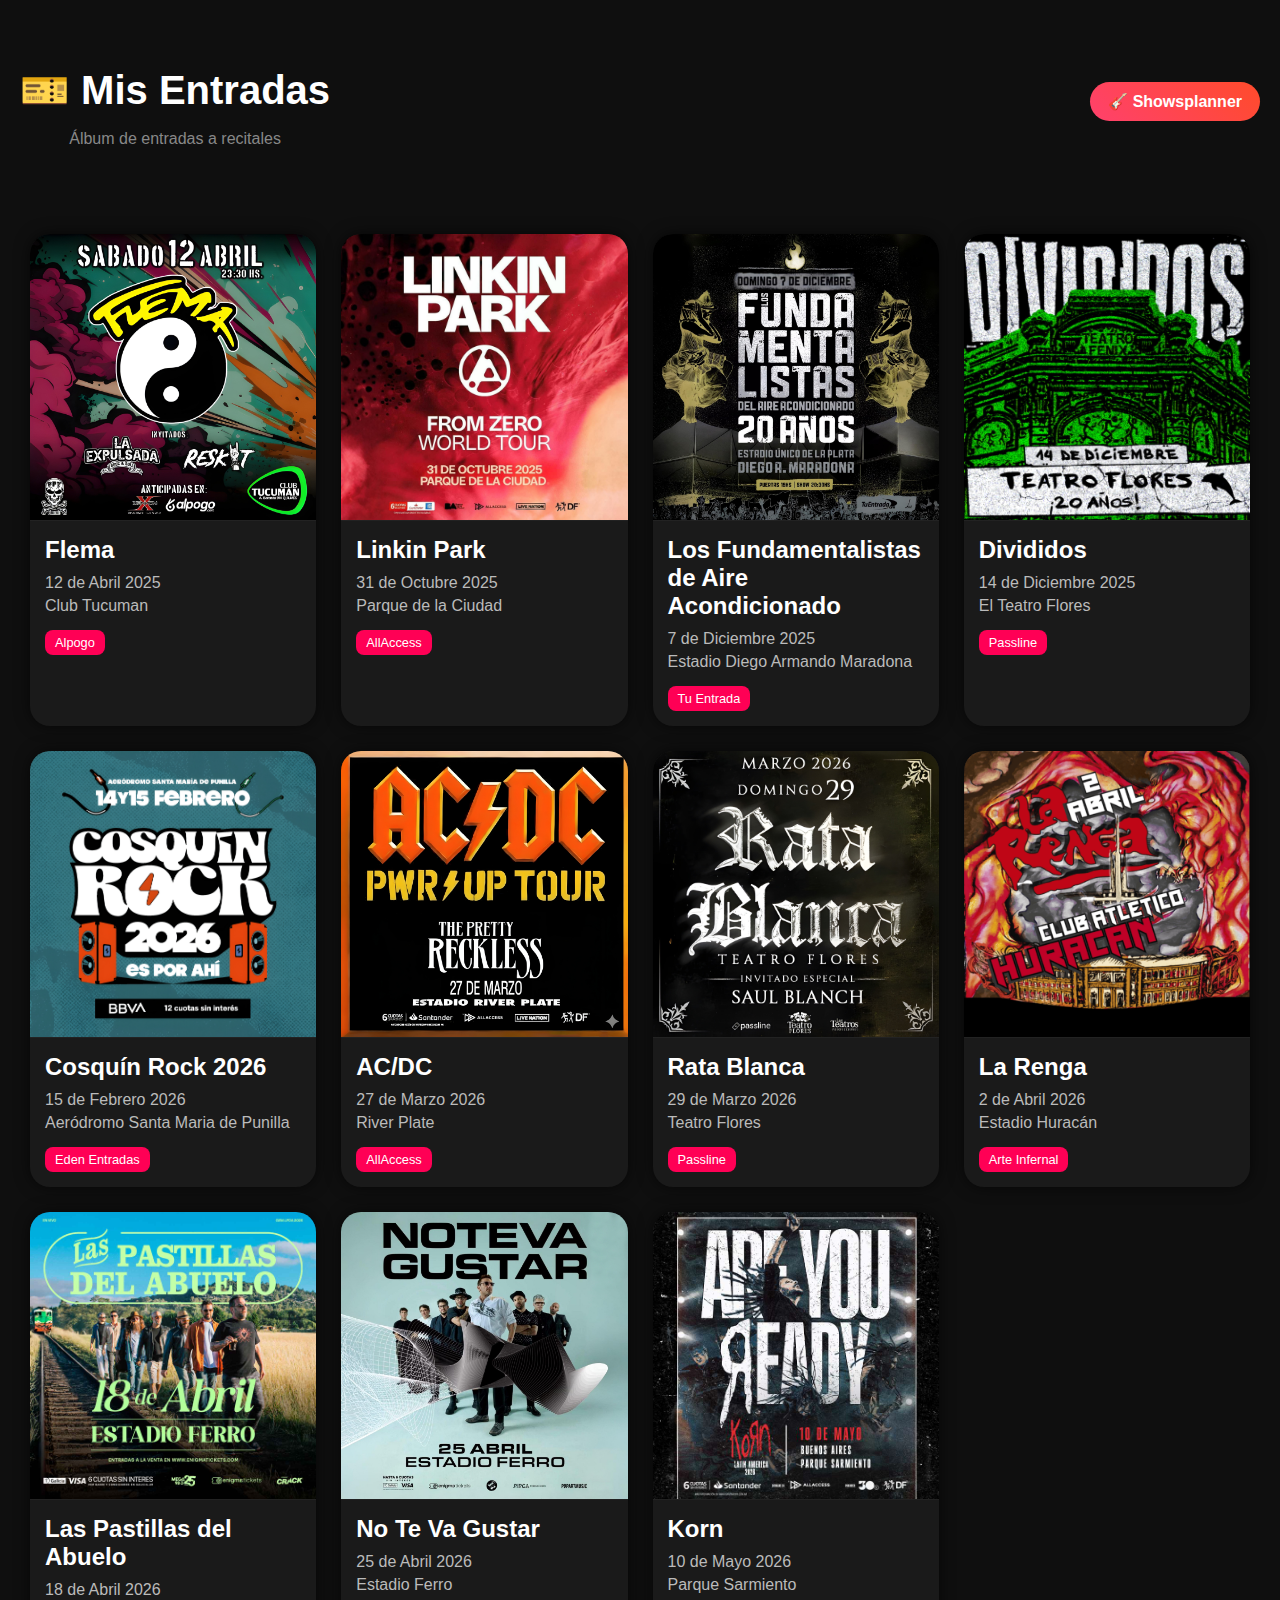
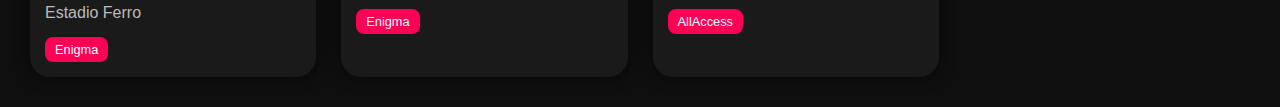
<file: index.html>
<!DOCTYPE html>
<html lang="es">
<head>
  <meta charset="UTF-8">
  <title>Concertbook</title>
  <link rel="stylesheet" href="styles.css">
  <link rel="icon" type="image/x-icon" href="imágenes/Ícono de entrada de concierto.png">

</head>
<body>

  <header>
    <div class="header-content">
      <div>
        <h1>🎫 Mis Entradas</h1>
        <p>Álbum de entradas a recitales</p>
      </div>

      <!-- Botón Showsplanner -->
      <a href="https://charsvolta87.github.io/showsplanner/" 
         class="showsplanner-btn">
         🎸 Showsplanner
      </a>
    </div>
  </header>

  <section class="album" id="album">

    <!-- Entrada 1 -->
    <div class="ticket-card">
      <img src="imágenes/Picsart_26-02-12_02-02-00-708.jpg" alt="Flema">
      <div class="ticket-info">
        <h2>Flema</h2>
        <p>12 de Abril 2025</p>
        <p>Club Tucuman</p>
        <span class="platform">Alpogo</span>
      </div>
    </div>

    
    <!-- Entrada 2 -->
    <div class="ticket-card">
      <img src="imágenes/linkin-park-argentina-2025 (1).jpg" alt="Linkin Park">
      <div class="ticket-info">
        <h2>Linkin Park</h2>
        <p>31 de Octubre 2025</p>
        <p>Parque de la Ciudad</p>
        <span class="platform">AllAccess</span>
      </div>
    </div>

    <!-- Entrada 3 -->
    <div class="ticket-card">
      <img src="imágenes/Picsart_26-02-11_18-06-03-752.jpg" alt="Fundamentalistas">
      <div class="ticket-info">
        <h2>Los Fundamentalistas de Aire Acondicionado</h2>
        <p>7 de Diciembre 2025</p>
        <p>Estadio Diego Armando Maradona</p>
        <span class="platform">Tu Entrada</span>
      </div>
    </div>

    <!-- Entrada 4  -->
    <div class="ticket-card">
      <img src="imágenes/divididos-flores.jpg" alt="Divididos">
      <div class="ticket-info">
        <h2>Divididos</h2>
        <p>14 de Diciembre 2025</p>
        <p>El Teatro Flores</p>
        <span class="platform">Passline</span>
      </div>
    </div>

     <!-- Entrada 5   
    <div class="ticket-card">
      <img src="imágenes/Picsart_26-02-12_03-53-21-184.jpg" alt="Etiqueta Negra">
      <div class="ticket-info">
        <h2>Etiqueta Negra</h2>
        <p>27 de Diciembre 2025</p>
        <p>Estación Provincial</p>
        <span class="platform">Alpogo</span>
      </div>
    </div> -->

    <!-- Entrada 5   -->
    <div class="ticket-card">
      <img src="imágenes/Picsart_26-02-12_12-24-40-420.jpg" alt="Cosquín Rock 2026">
      <div class="ticket-info">
        <h2>Cosquín Rock 2026</h2>
        <p>15 de Febrero 2026</p>
        <p>Aeródromo Santa Maria de Punilla</p>
        <span class="platform">Eden Entradas</span>
      </div>
    </div>


     <!-- Entrada 6 -->
    <div class="ticket-card">
      <img src="imágenes/Picsart_26-02-11_18-49-40-644.jpg" alt="AC/DC">
      <div class="ticket-info">
        <h2>AC/DC</h2>
        <p>27 de Marzo 2026</p>
        <p>River Plate</p>
        <span class="platform">AllAccess</span>
      </div>
    </div>

    <!-- Entrada 7   -->
    <div class="ticket-card">
      <img src="imágenes/Picsart_26-02-11_19-04-16-881.jpg" alt="Rata Blanca">
      <div class="ticket-info">
        <h2>Rata Blanca</h2>
        <p>29 de Marzo 2026</p>
        <p>Teatro Flores</p>
        <span class="platform">Passline</span>
      </div>
    </div>


    <!-- Entrada 8 -->
    <div class="ticket-card">
      <img src="imágenes/Picsart_26-02-12_02-27-31-646.jpg" alt="La Renga">
      <div class="ticket-info">
        <h2>La Renga</h2>
        <p>2 de Abril 2026</p>
        <p>Estadio Huracán</p>
        <span class="platform">Arte Infernal</span>
      </div>
    </div>

    <!-- Entrada 9 -->
    <div class="ticket-card">
      <img src="imágenes/las-pastillas-del-abuelo-ferro-2026.jpg" alt="Las Pastillas Ferro">
      <div class="ticket-info">
        <h2>Las Pastillas del Abuelo</h2>
        <p>18 de Abril 2026</p>
        <p>Estadio Ferro</p>
        <span class="platform">Enigma</span>
      </div>
    </div>

    <!-- Entrada 9 -->
    <div class="ticket-card">
      <img src="imágenes/Picsart_26-02-17_15-43-10-746.jpg" alt="NTVG Ferro">
      <div class="ticket-info">
        <h2>No Te Va Gustar</h2>
        <p>25 de Abril 2026</p>
        <p>Estadio Ferro</p>
        <span class="platform">Enigma</span>
      </div>
    </div>


    <!-- Entrada 10 -->   
    <div class="ticket-card">
      <img src="imágenes/82ce9854-94be-4d78-905d-22395bad745e-korn-anuncio-banneraa-640x640.jpg" alt="Korn">
      <div class="ticket-info">
        <h2>Korn</h2>
        <p>10 de Mayo 2026</p>
        <p>Parque Sarmiento</p>
        <span class="platform">AllAccess</span>
      </div>
    </div>

  </section>


  
<!-- Modal -->
<div class="modal" id="imageModal">
  <span class="close">&times;</span>
  <img class="modal-content" id="modalImage">
</div>
  
  <script src="scripts.js"></script>
</body>
</html>
</file>
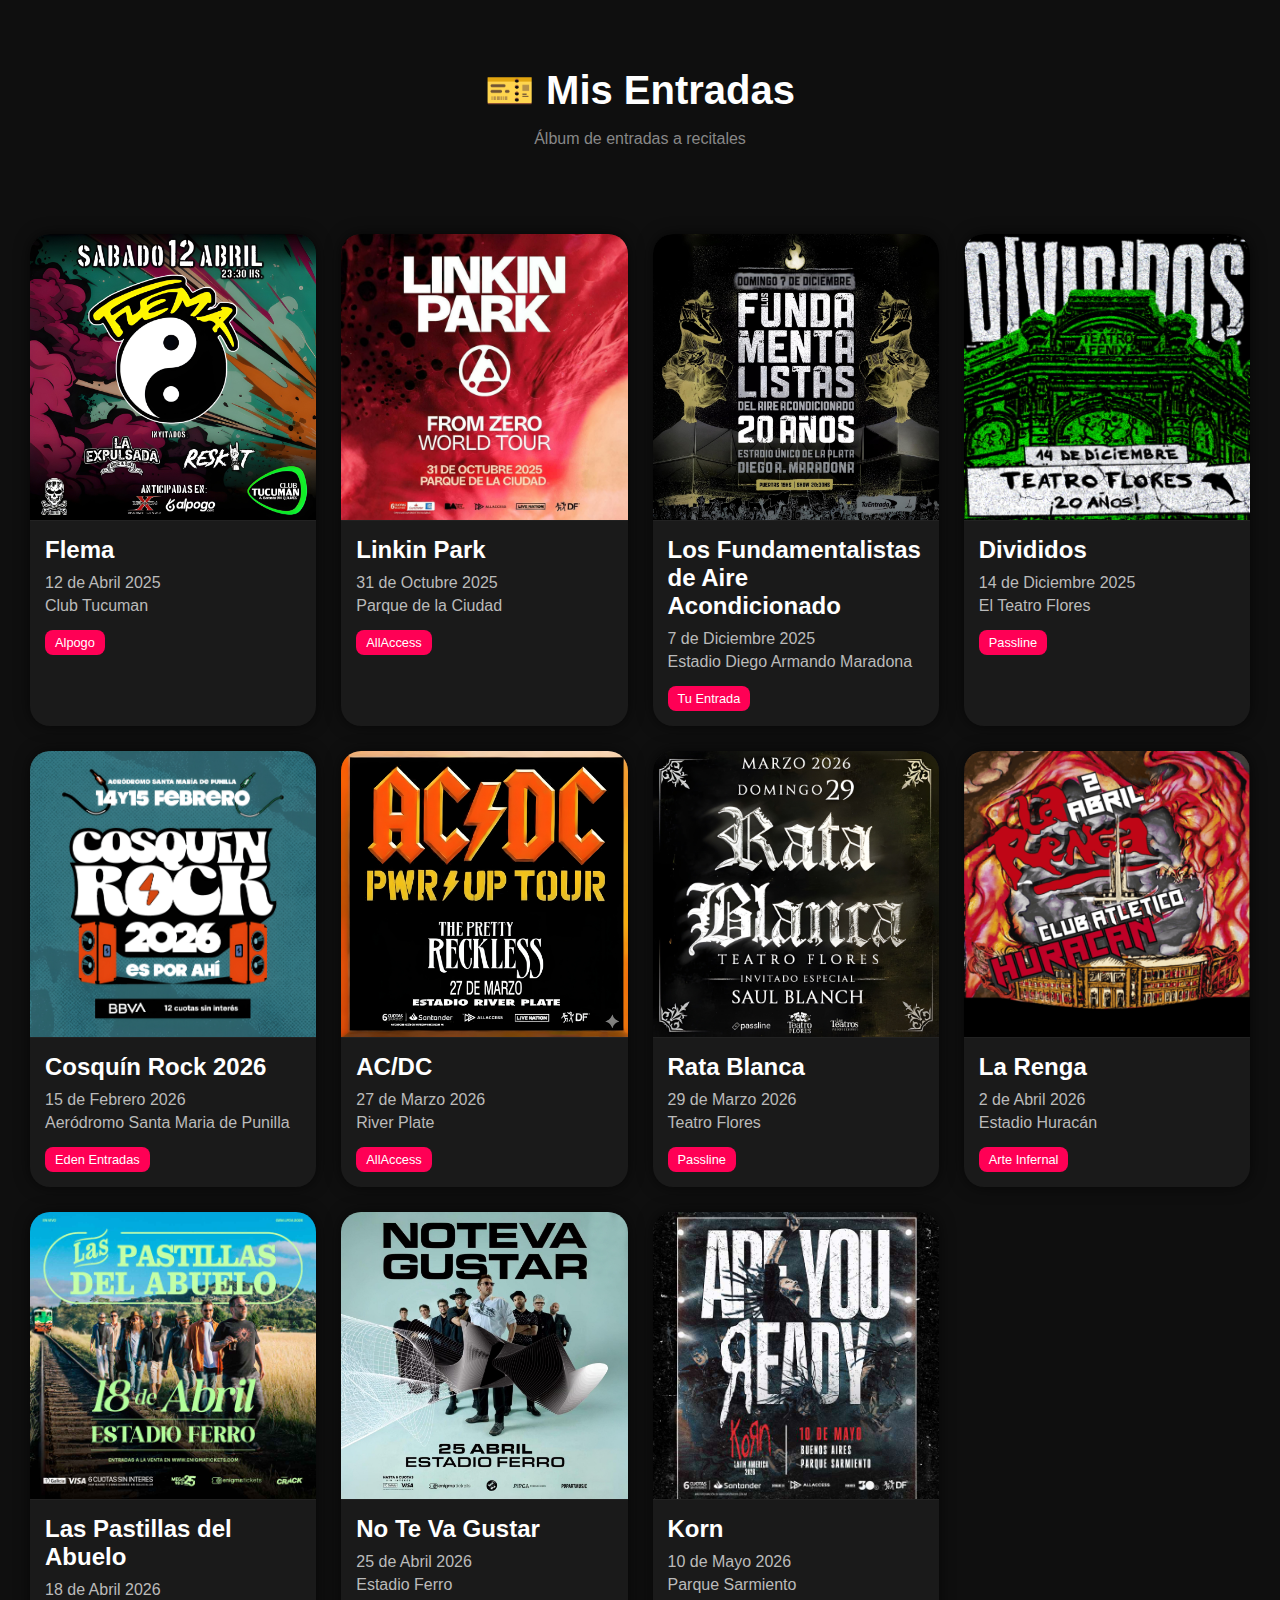
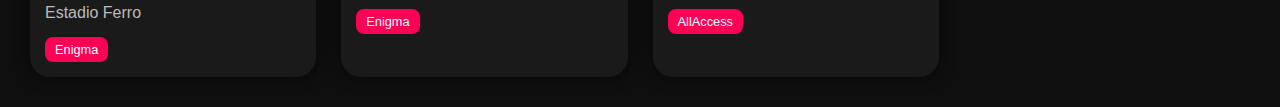
<file: index2.html>
<!DOCTYPE html>
<html lang="es">
<head>
  <meta charset="UTF-8">
  <title>Concertbook</title>
  <link rel="stylesheet" href="styles.css">
  <link rel="icon" type="image/x-icon" href="imágenes/Ícono de entrada de concierto.png">

</head>
<body>

  <header>
    <h1>🎫 Mis Entradas</h1>
    <p>Álbum de entradas a recitales</p>
  </header>

  <section class="album" id="album">

    <!-- Entrada 1 -->
    <div class="ticket-card">
      <img src="imágenes/Picsart_26-02-12_02-02-00-708.jpg" alt="Flema">
      <div class="ticket-info">
        <h2>Flema</h2>
        <p>12 de Abril 2025</p>
        <p>Club Tucuman</p>
        <span class="platform">Alpogo</span>
      </div>
    </div>

    
    <!-- Entrada 2 -->
    <div class="ticket-card">
      <img src="imágenes/linkin-park-argentina-2025 (1).jpg" alt="Linkin Park">
      <div class="ticket-info">
        <h2>Linkin Park</h2>
        <p>31 de Octubre 2025</p>
        <p>Parque de la Ciudad</p>
        <span class="platform">AllAccess</span>
      </div>
    </div>

    <!-- Entrada 3 -->
    <div class="ticket-card">
      <img src="imágenes/Picsart_26-02-11_18-06-03-752.jpg" alt="Fundamentalistas">
      <div class="ticket-info">
        <h2>Los Fundamentalistas de Aire Acondicionado</h2>
        <p>7 de Diciembre 2025</p>
        <p>Estadio Diego Armando Maradona</p>
        <span class="platform">Tu Entrada</span>
      </div>
    </div>

    <!-- Entrada 4  -->
    <div class="ticket-card">
      <img src="imágenes/divididos-flores.jpg" alt="Divididos">
      <div class="ticket-info">
        <h2>Divididos</h2>
        <p>14 de Diciembre 2025</p>
        <p>El Teatro Flores</p>
        <span class="platform">Passline</span>
      </div>
    </div>

     <!-- Entrada 5   
    <div class="ticket-card">
      <img src="imágenes/Picsart_26-02-12_03-53-21-184.jpg" alt="Etiqueta Negra">
      <div class="ticket-info">
        <h2>Etiqueta Negra</h2>
        <p>27 de Diciembre 2025</p>
        <p>Estación Provincial</p>
        <span class="platform">Alpogo</span>
      </div>
    </div> -->

    <!-- Entrada 5   -->
    <div class="ticket-card">
      <img src="imágenes/Picsart_26-02-12_12-24-40-420.jpg" alt="Cosquín Rock 2026">
      <div class="ticket-info">
        <h2>Cosquín Rock 2026</h2>
        <p>15 de Febrero 2026</p>
        <p>Aeródromo Santa Maria de Punilla</p>
        <span class="platform">Eden Entradas</span>
      </div>
    </div>


     <!-- Entrada 6 -->
    <div class="ticket-card">
      <img src="imágenes/Picsart_26-02-11_18-49-40-644.jpg" alt="AC/DC">
      <div class="ticket-info">
        <h2>AC/DC</h2>
        <p>27 de Marzo 2026</p>
        <p>River Plate</p>
        <span class="platform">AllAccess</span>
      </div>
    </div>

    <!-- Entrada 7   -->
    <div class="ticket-card">
      <img src="imágenes/Picsart_26-02-11_19-04-16-881.jpg" alt="Rata Blanca">
      <div class="ticket-info">
        <h2>Rata Blanca</h2>
        <p>29 de Marzo 2026</p>
        <p>Teatro Flores</p>
        <span class="platform">Passline</span>
      </div>
    </div>


    <!-- Entrada 8 -->
    <div class="ticket-card">
      <img src="imágenes/Picsart_26-02-12_02-27-31-646.jpg" alt="La Renga">
      <div class="ticket-info">
        <h2>La Renga</h2>
        <p>2 de Abril 2026</p>
        <p>Estadio Huracán</p>
        <span class="platform">Arte Infernal</span>
      </div>
    </div>

    <!-- Entrada 9 -->
    <div class="ticket-card">
      <img src="imágenes/las-pastillas-del-abuelo-ferro-2026.jpg" alt="Las Pastillas Ferro">
      <div class="ticket-info">
        <h2>Las Pastillas del Abuelo</h2>
        <p>18 de Abril 2026</p>
        <p>Estadio Ferro</p>
        <span class="platform">Enigma</span>
      </div>
    </div>

    <!-- Entrada 9 -->
    <div class="ticket-card">
      <img src="imágenes/Picsart_26-02-17_15-43-10-746.jpg" alt="NTVG Ferro">
      <div class="ticket-info">
        <h2>No Te Va Gustar</h2>
        <p>25 de Abril 2026</p>
        <p>Estadio Ferro</p>
        <span class="platform">Enigma</span>
      </div>
    </div>


    <!-- Entrada 10 -->   
    <div class="ticket-card">
      <img src="imágenes/82ce9854-94be-4d78-905d-22395bad745e-korn-anuncio-banneraa-640x640.jpg" alt="Korn">
      <div class="ticket-info">
        <h2>Korn</h2>
        <p>10 de Mayo 2026</p>
        <p>Parque Sarmiento</p>
        <span class="platform">AllAccess</span>
      </div>
    </div>

  </section>


  
<!-- Modal -->
<div class="modal" id="imageModal">
  <span class="close">&times;</span>
  <img class="modal-content" id="modalImage">
</div>
  
  <script src="scripts.js"></script>
</body>
</html>
</file>
<file: styles.css>
body {
  margin: 0;
  font-family: 'Segoe UI', sans-serif;
  background: #0f0f0f;
  color: white;
}

header {
  text-align: center;
  padding: 40px 20px;
}

header h1 {
  font-size: 2.5rem;
  margin-bottom: 10px;
}

header p {
  color: #888;
}

.album {
  display: grid;
  grid-template-columns: repeat(auto-fit, minmax(280px, 1fr));
  gap: 25px;
  padding: 30px;
}

.ticket-card {
  background: #1a1a1a;
  border-radius: 20px;
  overflow: hidden;
  box-shadow: 0 0 15px rgba(0,0,0,0.6);
  transition: transform 0.3s ease, box-shadow 0.3s ease;
}

.ticket-card:hover {
  transform: scale(1.05);
  box-shadow: 0 0 25px rgba(255, 0, 100, 0.4);
}

.ticket-card img {
  width: 100%;
  aspect-ratio: 1 / 1;
  object-fit: cover;
  display: block;
  border-bottom: 1px solid #222;
}


.ticket-info {
  padding: 15px;
}

.ticket-info h2 {
  margin: 0 0 10px 0;
}

.ticket-info p {
  margin: 5px 0;
  color: #bbb;
}

.platform {
  display: inline-block;
  margin-top: 10px;
  padding: 5px 10px;
  background: #ff0055;
  border-radius: 8px;
  font-size: 0.8rem;
}

/* Modal */

.modal {
  display: none;
  position: fixed;
  z-index: 999;
  padding-top: 60px;
  left: 0;
  top: 0;
  width: 100%;
  height: 100%;
  background-color: rgba(0, 0, 0, 0.9);
  backdrop-filter: blur(5px);
}

.modal-content {
  display: block;
  margin: auto;
  max-width: 80%;
  max-height: 80%;
  border-radius: 15px;
  animation: zoom 0.3s ease;
}

@keyframes zoom {
  from { transform: scale(0.8); opacity: 0; }
  to { transform: scale(1); opacity: 1; }
}

.close {
  position: absolute;
  top: 20px;
  right: 40px;
  color: white;
  font-size: 40px;
  font-weight: bold;
  cursor: pointer;
  transition: 0.3s;
}

.close:hover {
  color: #ff0055;
}



.header-content {
  display: flex;
  justify-content: space-between;
  align-items: center;
  flex-wrap: wrap;
}

.showsplanner-btn {
  background: linear-gradient(45deg, #ff416c, #ff4b2b);
  color: white;
  padding: 10px 18px;
  border-radius: 25px;
  text-decoration: none;
  font-weight: bold;
  transition: 0.3s ease;
}

.showsplanner-btn:hover {
  transform: scale(1.05);
  box-shadow: 0 0 15px rgba(255, 75, 43, 0.6);
}

.search-container {
  display: flex;
  justify-content: center;
  margin: 20px;
}

#searchInput {
  width: 90%;
  max-width: 500px;
  padding: 12px 16px;
  border-radius: 25px;
  border: 1px solid #ccc;
  font-size: 16px;
  outline: none;
  transition: 0.3s;
}

#searchInput:focus {
  border-color: #666;
}
</file>
